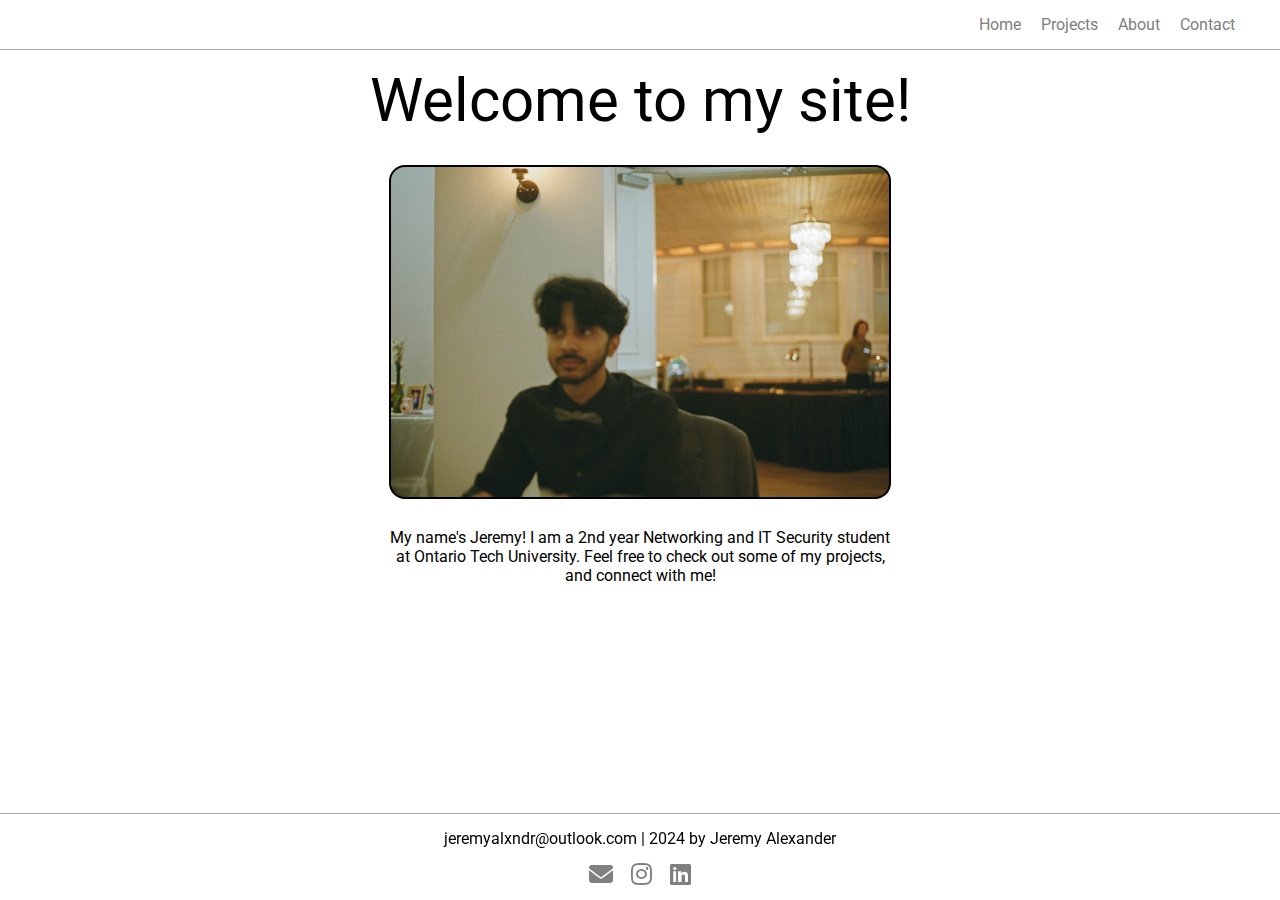
<file: ASSIGNMENT 1/index.html>
<!DOCTYPE html>
<html lang="en">
<head>
    <meta charset="UTF-8">
    <meta name="viewport" content="width=device-width, initial-scale=1.0">
    <link rel="stylesheet" href="css/styles.css">
    <link rel="stylesheet" href="https://cdnjs.cloudflare.com/ajax/libs/font-awesome/6.5.2/css/all.min.css" />
    <link rel="preconnect" href="https://fonts.googleapis.com">
    <link rel="preconnect" href="https://fonts.gstatic.com" crossorigin>
    <link href="https://fonts.googleapis.com/css2?family=Roboto:ital,wght@0,100;0,300;0,400;0,500;0,700;0,900;1,100;1,300;1,400;1,500;1,700;1,900&display=swap" rel="stylesheet">
    <title>My Website</title>
</head>
<body>
    <nav id="nav-container">
        <a class="nav-links" href="index.html">Home</a>
        <a class="nav-links" href="projects.html">Projects</a>
        <a class="nav-links" href="about.html">About</a>
        <a class="nav-links" href="contacts.html">Contact</a>
    </nav>

    <main>
        <div id="img-container">
            <p class="header-title">Welcome to my site!</p>
            <img class="headshot-pic" src="img/headshot.jpg" alt="Picture of Myself">
            <p class="text-title">My name's Jeremy! I am a 2nd year Networking and IT Security student at Ontario Tech University. Feel free to check out some of my projects, and connect with me!</p>
        </div>

    </main>

    <footer id="footer-container">
        <p class="footer-social">jeremyalxndr@outlook.com | 2024 by Jeremy Alexander</p>
        <a href="mailto:jeremyalxndr@outlook.com"><i class="fa-solid fa-envelope fa-xl"></i></a>
        <a href="instagram.com" target="_blank"><i class="fa-brands fa-instagram fa-xl"></i></a>
        <a href="https://www.linkedin.com/in/jeremy-alexander-97008328b/" target="_blank"><i class="fa-brands fa-linkedin fa-xl"></i></a>
    </footer>

</body>
</html>
</file>
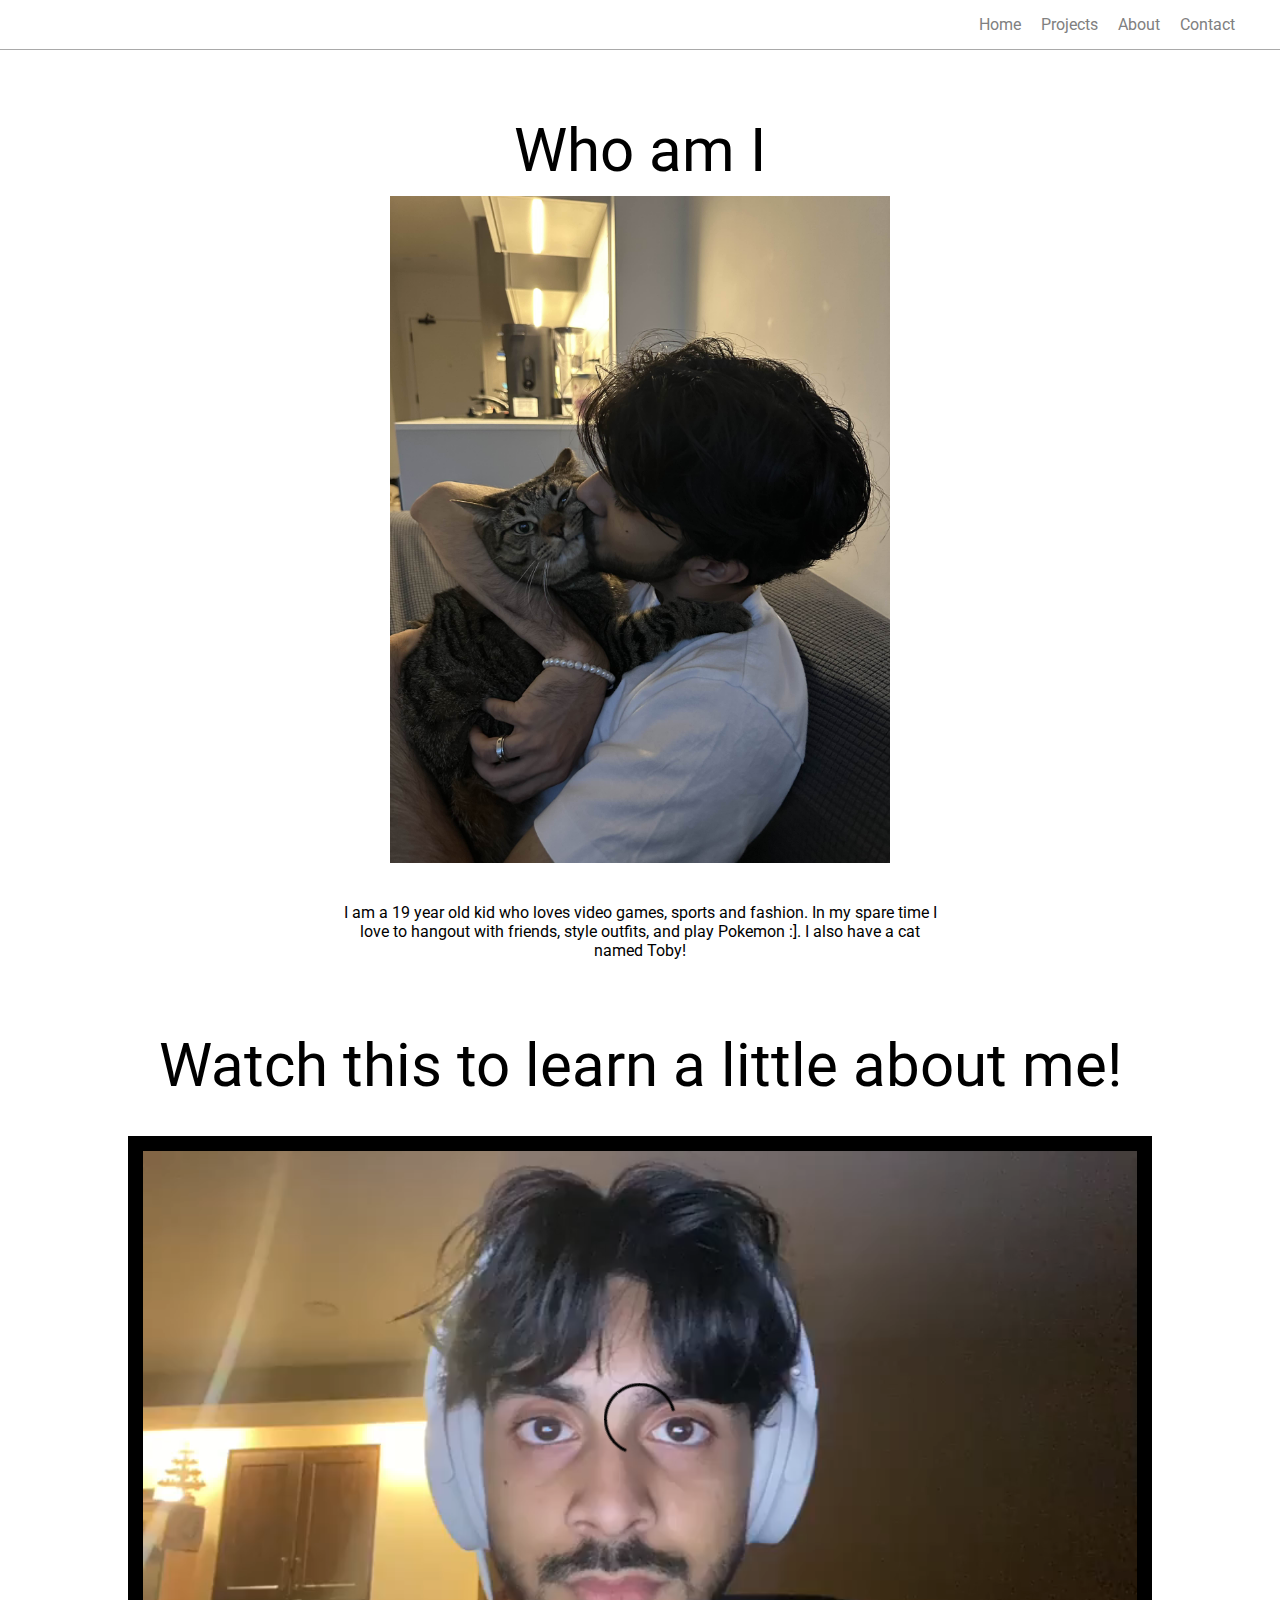
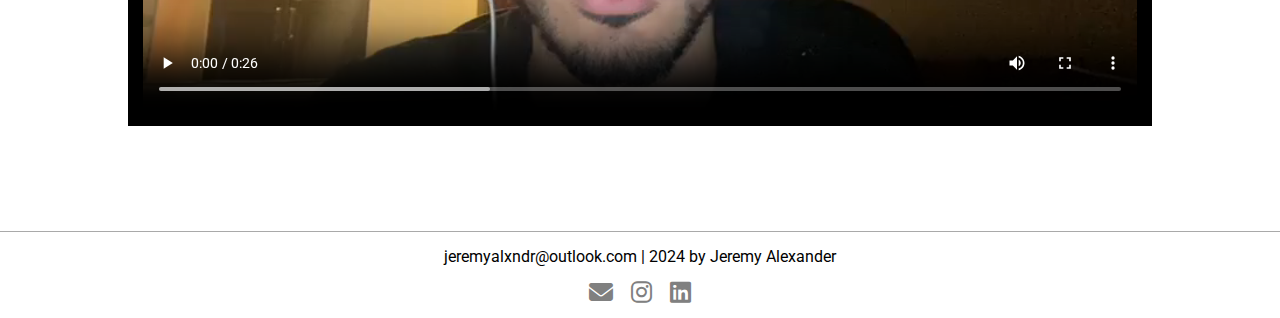
<file: ASSIGNMENT 1/about.html>
<!DOCTYPE html>
<html lang="en">
    <head>
        <meta charset="UTF-8">
        <meta name="viewport" content="width=device-width, initial-scale=1.0">
        <link rel="stylesheet" href="css/styles.css">
        <link rel="stylesheet" href="https://cdnjs.cloudflare.com/ajax/libs/font-awesome/6.5.2/css/all.min.css" />
        <link rel="preconnect" href="https://fonts.googleapis.com">
        <link rel="preconnect" href="https://fonts.gstatic.com" crossorigin>
        <link href="https://fonts.googleapis.com/css2?family=Roboto:ital,wght@0,100;0,300;0,400;0,500;0,700;0,900;1,100;1,300;1,400;1,500;1,700;1,900&display=swap" rel="stylesheet">
        <title>About</title>
    </head>
<body>
    <nav id="nav-container">
        <a class="nav-links" href="index.html">Home</a>
        <a class="nav-links" href="projects.html">Projects</a>
        <a class="nav-links" href="about.html">About</a>
        <a class="nav-links" href="contacts.html">Contact</a>
    </nav>

    <main>
        <div id="project1-container">
            <p class="pic1-header">Who am I</Header></p>
            <img class="project-one-pic" src="img/IMG_7137.jpg" alt="Pic of me and my Cat">
            <p class="pic1-text">I am a 19 year old kid who loves video games, sports and fashion. In my spare time I love to hangout with friends, style outfits, and play Pokemon :]. I also have a cat named Toby!</p>
        </div>

        <div id="project2-container">
            <p class="pic2-header">Watch this to learn a little about me!</p>
            <video class="about-me-video" src="img/IMG_6333.mp4" alt="video" controls>
        </div>
    </main>

    <footer id="footer-container-two">
        <p class="footer-social">jeremyalxndr@outlook.com | 2024 by Jeremy Alexander</p>
        <a href="mailto:jeremyalxndr@outlook.com"><i class="fa-solid fa-envelope fa-xl"></i></a>
        <a href="instagram.com" target="_blank"><i class="fa-brands fa-instagram fa-xl"></i></a>
        <a href="https://www.linkedin.com/in/jeremy-alexander-97008328b/" target="_blank"><i class="fa-brands fa-linkedin fa-xl"></i></a>
    </footer>


</body>
</html>
</file>
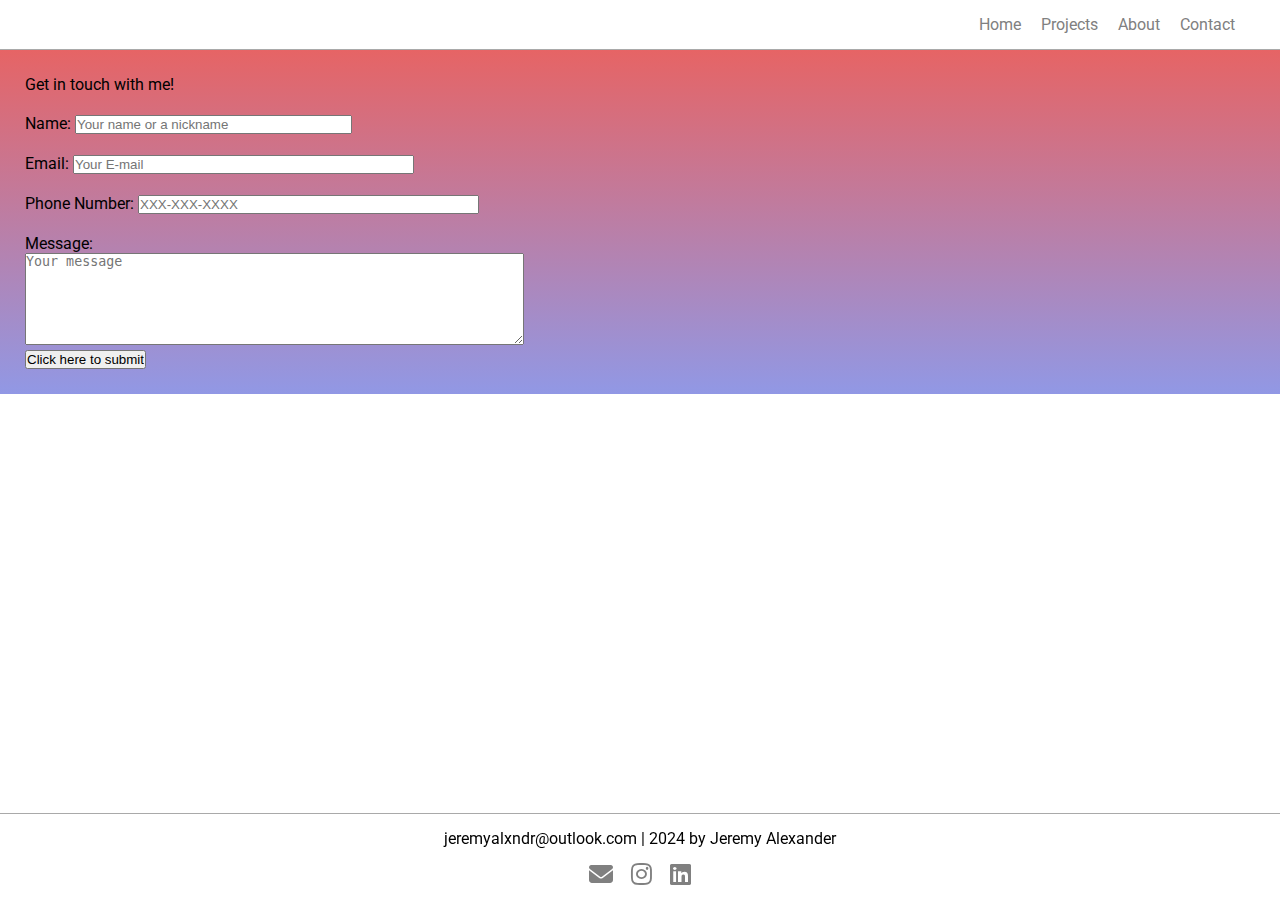
<file: ASSIGNMENT 1/contacts.html>
<!DOCTYPE html>
<html lang="en">
    <head>
        <meta charset="UTF-8">
        <meta name="viewport" content="width=device-width, initial-scale=1.0">
        <link rel="stylesheet" href="css/styles.css">
        <link rel="stylesheet" href="https://cdnjs.cloudflare.com/ajax/libs/font-awesome/6.5.2/css/all.min.css" />
        <link rel="preconnect" href="https://fonts.googleapis.com">
        <link rel="preconnect" href="https://fonts.gstatic.com" crossorigin>
        <link href="https://fonts.googleapis.com/css2?family=Roboto:ital,wght@0,100;0,300;0,400;0,500;0,700;0,900;1,100;1,300;1,400;1,500;1,700;1,900&display=swap" rel="stylesheet">
        <title>Contact me</title>
    </head>
<body>
    <nav id="nav-container">
        <a class="nav-links" href="index.html">Home</a>
        <a class="nav-links" href="projects.html">Projects</a>
        <a class="nav-links" href="about.html">About</a>
        <a class="nav-links" href="contacts.html">Contact</a>
    </nav>

    <main class="gradient-bg">
        <div>
            <p class="contactHeader">Get in touch with me!</p>
            <form action="mailto:jeremyalxndr@outlook.com" ?subject="Contact me" Form method="post" enctype="text/plain" name="form"></form>
            <p class="nameInput">
                <label for="name">Name:</label>
                <input type="text" name="name" placeholder="Your name or a nickname" size="32"
            </p>
            <p class="emailInput">
                <label for="email">Email:</label>
                <input name="email" placeholder="Your E-mail" type="email" size="40">
            </p>
            <p class="phoneInput">
                <label for="phone">Phone Number:</label>
                <input name="phone" placeholder="XXX-XXX-XXXX" type="tel" size="40">
            </p>
            <p class="messageClass">
                <label for="message">Message:</label><br>
                <textarea name="message" placeholder="Your message"  cols="60" rows="6"></textarea>
            </p>
            <p><input type="submit" value="Click here to submit"></p>
        </div>

    </main>

    <footer id="footer-container">
        <p class="footer-social">jeremyalxndr@outlook.com | 2024 by Jeremy Alexander</p>
        <a href="mailto:jeremyalxndr@outlook.com"><i class="fa-solid fa-envelope fa-xl"></i></a>
        <a href="instagram.com" target="_blank"><i class="fa-brands fa-instagram fa-xl"></i></a>
        <a href="https://www.linkedin.com/in/jeremy-alexander-97008328b/" target="_blank"><i class="fa-brands fa-linkedin fa-xl"></i></a>
    </footer>
</body>
</html>
</file>
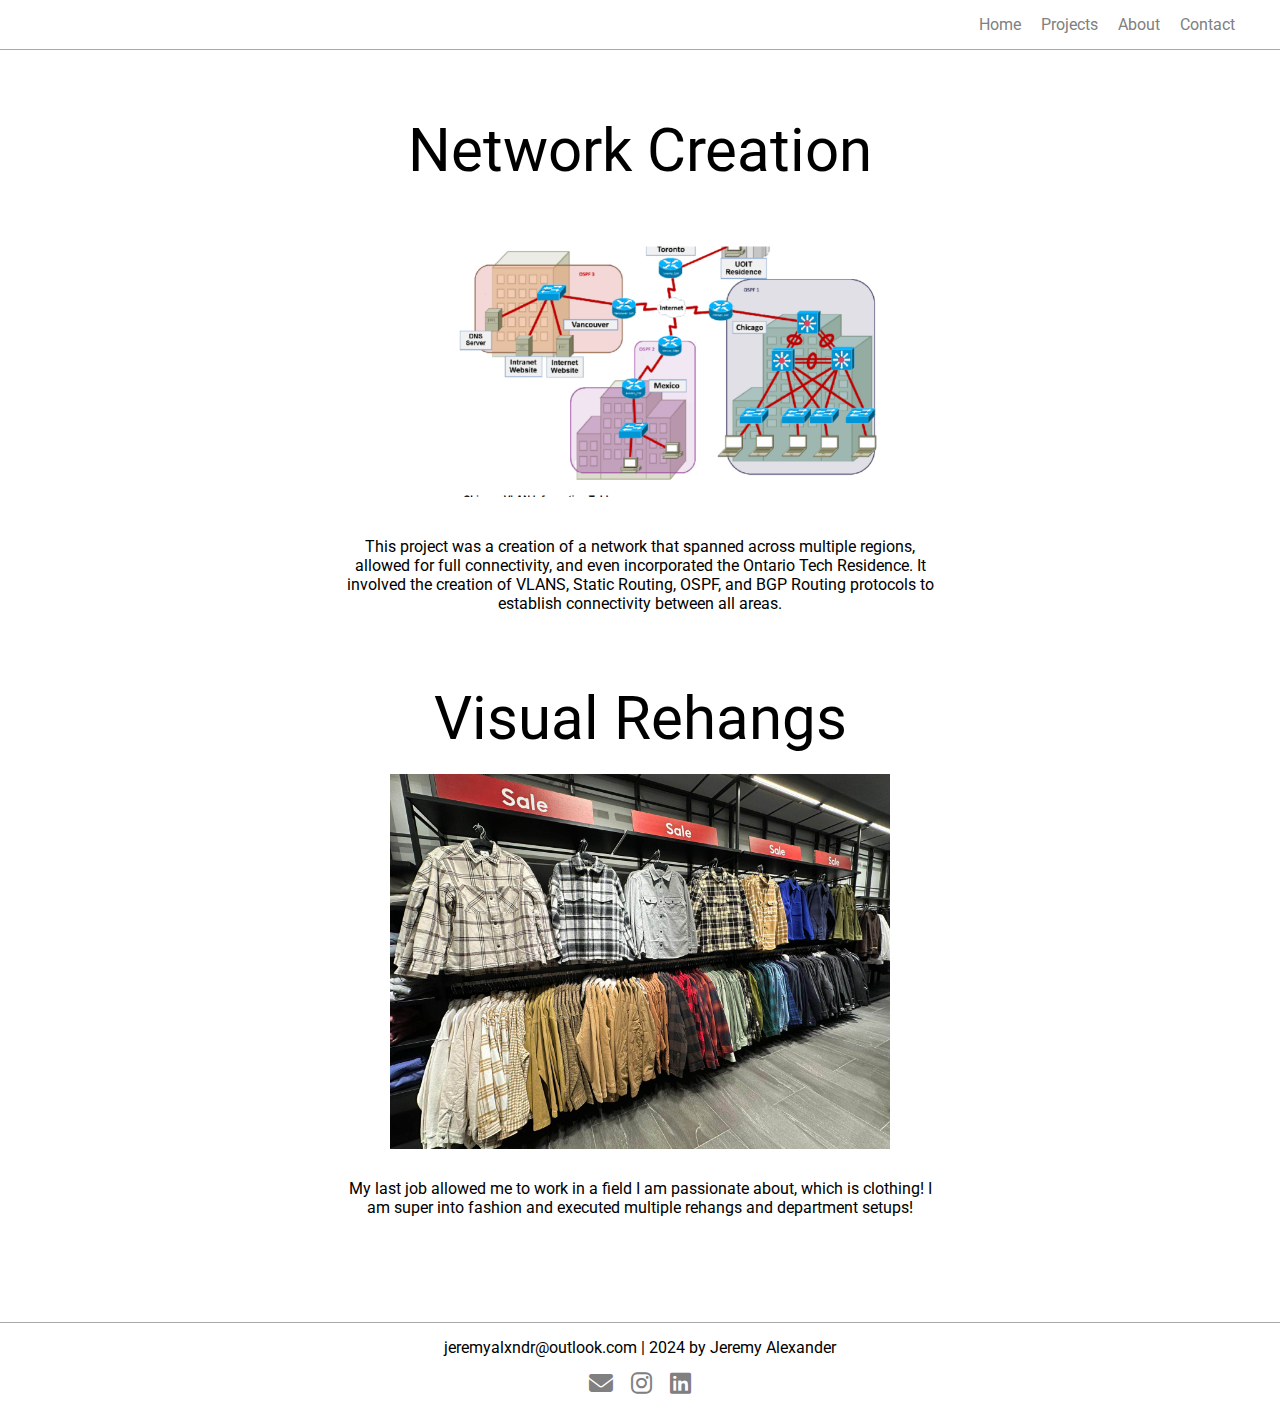
<file: ASSIGNMENT 1/projects.html>
<!DOCTYPE html>
<html lang="en">
    <head>
        <meta charset="UTF-8">
        <meta name="viewport" content="width=device-width, initial-scale=1.0">
        <link rel="stylesheet" href="css/styles.css">
        <link rel="stylesheet" href="https://cdnjs.cloudflare.com/ajax/libs/font-awesome/6.5.2/css/all.min.css" />
        <link rel="preconnect" href="https://fonts.googleapis.com">
        <link rel="preconnect" href="https://fonts.gstatic.com" crossorigin>
        <link href="https://fonts.googleapis.com/css2?family=Roboto:ital,wght@0,100;0,300;0,400;0,500;0,700;0,900;1,100;1,300;1,400;1,500;1,700;1,900&display=swap" rel="stylesheet">
        <title>Projects</title>
    </head>
<body>
    <nav id="nav-container">
        <a class="nav-links" href="index.html">Home</a>
        <a class="nav-links" href="projects.html">Projects</a>
        <a class="nav-links" href="about.html">About</a>
        <a class="nav-links" href="contacts.html">Contact</a>
    </nav>

    <main>
        <div id="project1-container">
            <p class="pic1-header">Network Creation</p>
            <img class="project-one-pic" src="img/topology.png" alt="Network Topology Map">
            <p class="pic1-text">This project was a creation of a network that spanned across multiple regions, allowed for full connectivity, and even incorporated the Ontario Tech Residence. It involved the creation of VLANS, Static Routing, OSPF, and BGP Routing protocols to establish connectivity between all areas.</p>
        </div>

        <div id="project2-container">
            <p class="pic2-header">Visual Rehangs</p>
            <img class="pic2-settings" src="img/image_1.jpg" alt="Project Picture">
            <p class="pic2-text">My last job allowed me to work in a field I am passionate about, which is clothing! I am super into fashion and executed multiple rehangs and department setups!</p>
        </div>

    
    </main>

    <footer id="footer-container-two">
        <p class="footer-social">jeremyalxndr@outlook.com | 2024 by Jeremy Alexander</p>
        <a href="mailto:jeremyalxndr@outlook.com"><i class="fa-solid fa-envelope fa-xl"></i></a>
        <a href="instagram.com" target="_blank"><i class="fa-brands fa-instagram fa-xl"></i></a>
        <a href="https://www.linkedin.com/in/jeremy-alexander-97008328b/" target="_blank"><i class="fa-brands fa-linkedin fa-xl"></i></a>
    </footer>
    
</body>
</html>
</file>
<file: ASSIGNMENT 1/css/styles.css>
* {
    margin: 0;
    padding: 0;
    box-sizing: border-box;
}

body{
    font-family: "Roboto", sans-serif;
}

main {
    padding: 25px;
}


/* *****************
NAVIGATION
***************** */
#nav-container {
    background-color: #fff;
    border-bottom: solid 0.5px darkgray;
    display: flex;
    justify-content: flex-end;
    align-items: center;
    padding: 15px 35px;
}

.nav-links {
    text-decoration: none;
    color: gray;
    padding: 0 10px;
    transition: 0.3s;
    
}

.nav-links:hover {
    color: #000;
}


/* *******************
HOME PAGE
******************* */
#img-container{
    display: flex;
    justify-content: center;
    align-items: center;
    height: 500px;
    flex-direction: column;
}

.header-title {
    font-size: 60px;
    padding-bottom: 10px;
}

.headshot-pic {
    width: 40vw;
    max-width: 500px;
    border-radius: 15px;
    outline: auto;
    margin: 20px 0;
}

.text-title {
    padding-top: 10px;
    text-align: center;
    width: 40vw;
}


/* ****************
PROJECTS PAGE
**************** */

#project1-container {
    display: flex;
    justify-content: center;
    align-items: center;
    /* height: 500px; */
    flex-direction: column;
    padding: 40px 0 60px 0;
}

.pic1-header {
    font-size: 60px;
    padding-bottom: 10px;
}

.project-one-pic {
    width: 50vw;
    max-width: 500px;
    padding-bottom: 40px;
}

.pic1-text {
    text-align: center;
    width: 80vw;
    max-width: 600px;
}

#project2-container {
    display: flex;
    justify-content: center;
    align-items: center;
    /* height: 100px; */
    flex-direction: column;
}

.pic2-header {
    font-size: 60px;
    padding: 10px 0 20px 0;
}

.pic2-settings {
    width: 40vw;
    max-width: 500px;
    padding-bottom: 10px;
}

.pic2-text {
    text-align: center;
    width: 80vw;
    max-width: 600px;
    padding: 20px 0 80px 0;
}


/* *************
ABOUT PAGE
************* */
.about-me-video {
    width: 80vw;
    padding: 15px;
    margin: 15px;
    background-color:black;
    margin-bottom: 80px;
}


/*************
CONTACT PAGE
*************/ 

.contactHeader,
.nameInput,
.emailInput,
.phoneInput {
    padding-bottom: 20px;
}

.gradient-bg {
    background: linear-gradient(#e66465, #9198e5);
}


/* ***************
FOOTER STYLES
*************** */

#footer-container {
    position: fixed;
    bottom: 0;
    border-top: solid 0.5px darkgray;  
    width: 100%;
    text-align: center;
    padding: 15px 0;
}

#footer-container a {
    color:grey;
    transition: 0.3s;
}

#footer-container a:hover {
    /* transform: scale(0.7); */
    opacity: 0.7;
}

.fa-xl {
    margin: 25px 7px 10px 7px;
}

#footer-container-two {
    
    border-top: solid 0.5px darkgray;  
    width: 100%;
    text-align: center;
    padding: 15px 0;
}

#footer-container-two a {
    color:grey;
    transition: 0.3s;
}

#footer-container-two a:hover {
    /* transform: scale(0.7); */
    opacity: 0.7;
}

/* *************
MEDIA QUERIES 
************* */

@media screen and (max-width: 1100px) {
    .header-title {
        font-size: 40px;
    }

    .text-title {
        width: 65vw;
    }

    .pic1-header,
    .pic2-header {
        font-size: 40px;
    }

    .gradient-bg {
        background: linear-gradient(135deg, orange 60%, cyan);
    }
}
</file>
